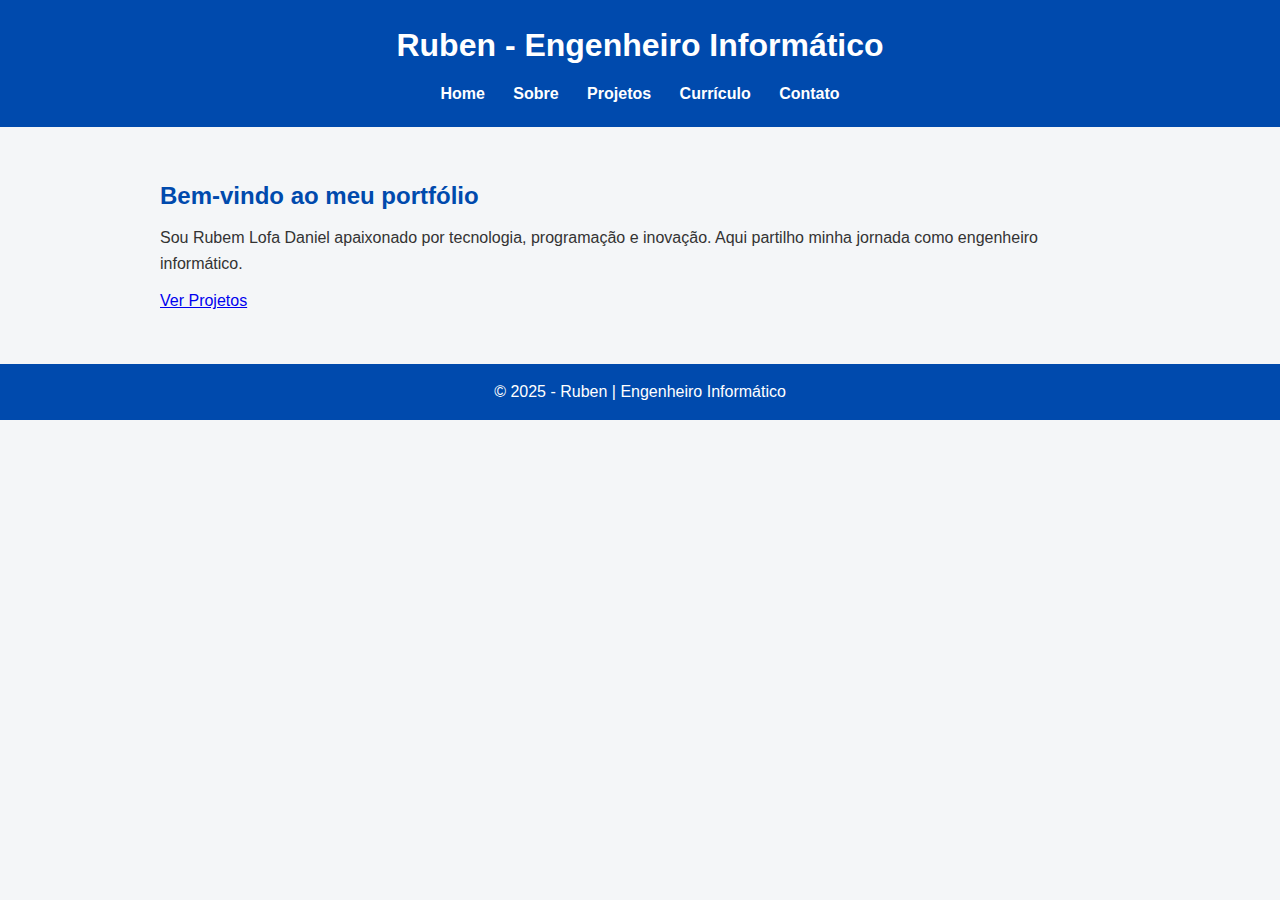
<file: index.html>
<!DOCTYPE html>
<html lang="pt-BR">
<head>
    <meta charset="UTF-8">
  <meta name="viewport" content="width=device-width, initial-scale=1.0">
  <title>Ruben | Engenheiro Informático</title>
  <link rel="stylesheet" href="style.css">
</head>
<body>
  <header>
    <h1>Ruben - Engenheiro Informático</h1>
    <nav>
      <a href="index.html">Home</a>
      <a href="sobre.html">Sobre</a>
      <a href="projetos.html">Projetos</a>
      <a href="cv.html">Currículo</a>
      <a href="contato.html">Contato</a>
    </nav>
  </header>

  <main>
    <section class="hero">
      <h2>Bem-vindo ao meu portfólio </h2>
      <p>Sou Rubem Lofa Daniel apaixonado por tecnologia, programação e inovação. Aqui partilho minha jornada como engenheiro informático.</p>
      <a class="btn" href="projetos.html">Ver Projetos</a>
    </section>
  </main>

  <footer>
    <p>© 2025 - Ruben | Engenheiro Informático</p>
  </footer>
</body>

</html>
</file>
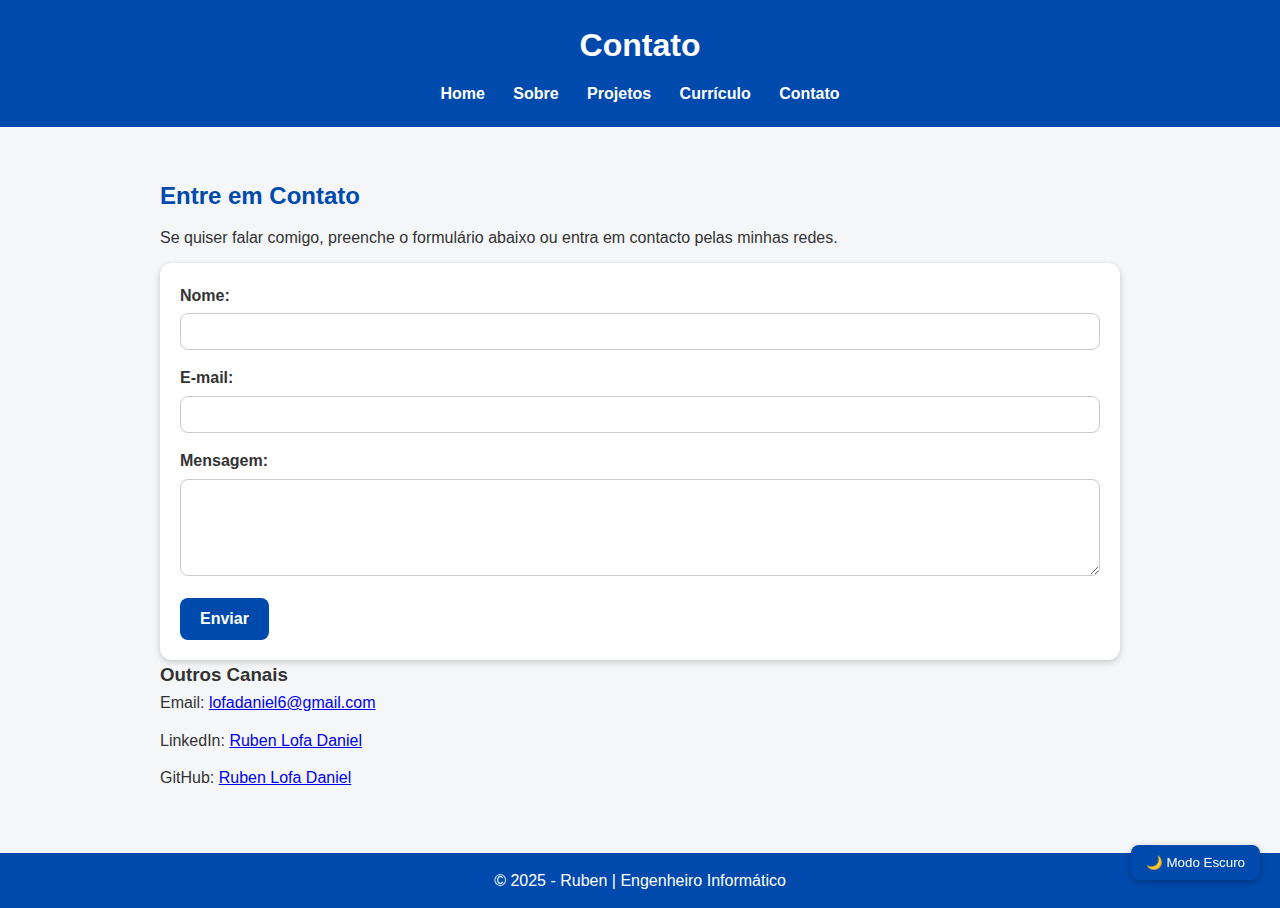
<file: contato.html>
<!DOCTYPE html>
<html lang="en">
<head>
    <meta charset="UTF-8">
  <meta name="viewport" content="width=device-width, initial-scale=1.0">
  <title>Contato | Ruben</title>
  <link rel="stylesheet" href="style.css">
  <script src="script.js" defer></script>
</head>
<body>
  <header>
    <h1>Contato</h1>
    <nav>
      <a href="index.html">Home</a>
      <a href="sobre.html">Sobre</a>
      <a href="projetos.html">Projetos</a>
      <a href="cv.html">Currículo</a>
      <a href="contato.html">Contato</a>
    </nav>
  </header>

  <main>
    <section>
      <h2>Entre em Contato</h2>
      <p>Se quiser falar comigo, preenche o formulário abaixo ou entra em contacto pelas minhas redes.</p>

      <!-- Formulário -->
      <form action="mailto:teuemail@gmail.com" method="POST" enctype="text/plain">
        <label for="nome">Nome:</label>
        <input type="text" id="nome" name="nome" required>

        <label for="email">E-mail:</label>
        <input type="email" id="email" name="email" required>

        <label for="mensagem">Mensagem:</label>
        <textarea id="mensagem" name="mensagem" rows="5" required></textarea>

        <button type="submit">Enviar</button>
      </form>

      <!-- Alternativas -->
      <h3>Outros Canais</h3>
      <p> Email: <a href="lofadaniel6@gmail.com">lofadaniel6@gmail.com</a></p>
      <p> LinkedIn: <a href="Ruben Lofa Daniel" target="_blank">Ruben Lofa Daniel</a></p>
      <p> GitHub: <a href="Ruben Lofa Daniel" target="_blank">Ruben Lofa Daniel</a></p>
    </section>
  </main>

  <footer>
    <p>© 2025 - Ruben | Engenheiro Informático</p>
  </footer>
</body>

</html>
</file>
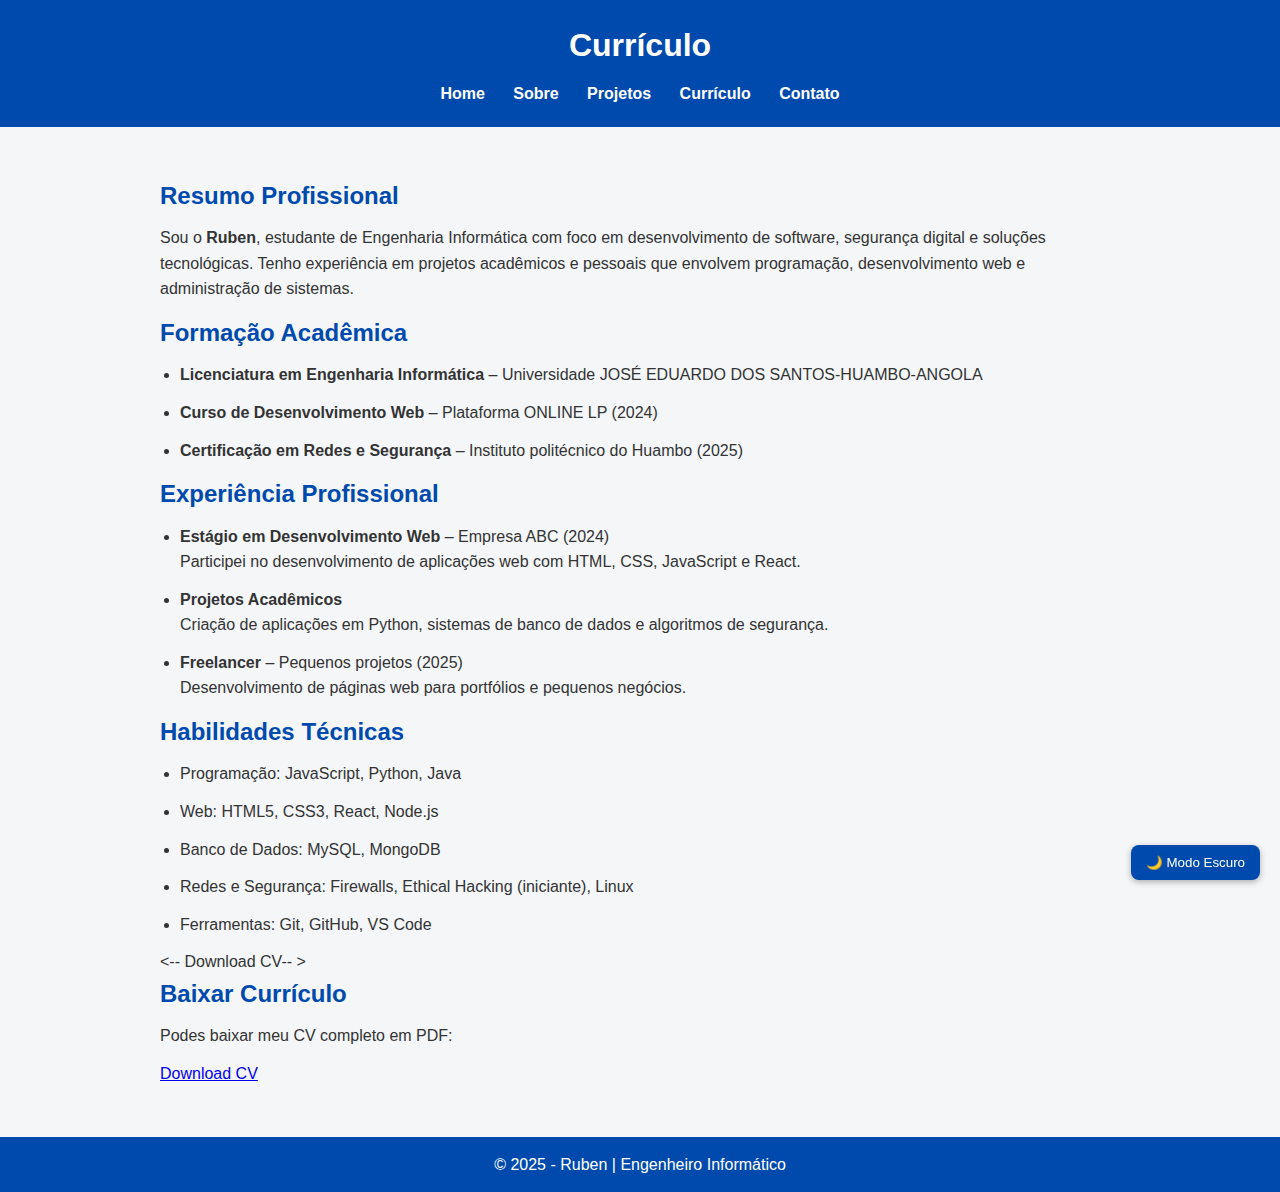
<file: cv.html>
<!DOCTYPE html>
<html lang="en">
<head>
     <meta charset="UTF-8">
  <meta name="viewport" content="width=device-width, initial-scale=1.0">
  <title>Currículo | Ruben</title>
  <link rel="stylesheet" href="style.css">
  <script src="script.js" defer></script>
</head>
<body>
  <header>
    <h1>Currículo</h1>
    <nav>
      <a href="index.html">Home</a>
      <a href="sobre.html">Sobre</a>
      <a href="projetos.html">Projetos</a>
      <a href="cv.html">Currículo</a>
      <a href="contato.html">Contato</a>
    </nav>
  </header>

  <main>
    <!-- Resumo -->
    <section>
      <h2>Resumo Profissional</h2>
      <p>Sou o <strong>Ruben</strong>, estudante de Engenharia Informática com foco em 
         desenvolvimento de software, segurança digital e soluções tecnológicas. 
         Tenho experiência em projetos acadêmicos e pessoais que envolvem programação, 
         desenvolvimento web e administração de sistemas.</p>
    </section>

    <!-- Formação -->
    <section>
      <h2>Formação Acadêmica</h2>
      <ul>
        <li><strong>Licenciatura em Engenharia Informática</strong> – Universidade JOSÉ EDUARDO DOS SANTOS-HUAMBO-ANGOLA</li>
        <li><strong>Curso de Desenvolvimento Web</strong> – Plataforma ONLINE LP (2024)</li>
        <li><strong>Certificação em Redes e Segurança</strong> – Instituto politécnico do Huambo (2025)</li>
      </ul>
    </section>

    <!-- Experiência -->
    <section>
      <h2>Experiência Profissional</h2>
      <ul>
        <li><strong>Estágio em Desenvolvimento Web</strong> – Empresa ABC (2024)<br>
            Participei no desenvolvimento de aplicações web com HTML, CSS, JavaScript e React.</li>
        <li><strong>Projetos Acadêmicos</strong><br>
            Criação de aplicações em Python, sistemas de banco de dados e algoritmos de segurança.</li>
        <li><strong>Freelancer</strong> – Pequenos projetos (2025)<br>
            Desenvolvimento de páginas web para portfólios e pequenos negócios.</li>
      </ul>
    </section>

    <!-- Habilidades -->
    <section>
      <h2>Habilidades Técnicas</h2>
      <ul>
        <li>Programação: JavaScript, Python, Java</li>
        <li>Web: HTML5, CSS3, React, Node.js</li>
        <li>Banco de Dados: MySQL, MongoDB</li>
        <li>Redes e Segurança: Firewalls, Ethical Hacking (iniciante), Linux</li>
        <li>Ferramentas: Git, GitHub, VS Code</li>
      </ul>
    </section>

    <-- Download CV-- >
    <section>
      <h2>Baixar Currículo</h2>
      <p>Podes baixar meu CV completo em PDF:</p>
      <a href="curriculo_ruben.pdf" download class="btn">Download CV</a>
    </section>
  </main>

  <footer>
    <p>© 2025 - Ruben | Engenheiro Informático</p>
  </footer>
</body>
</html>
</file>
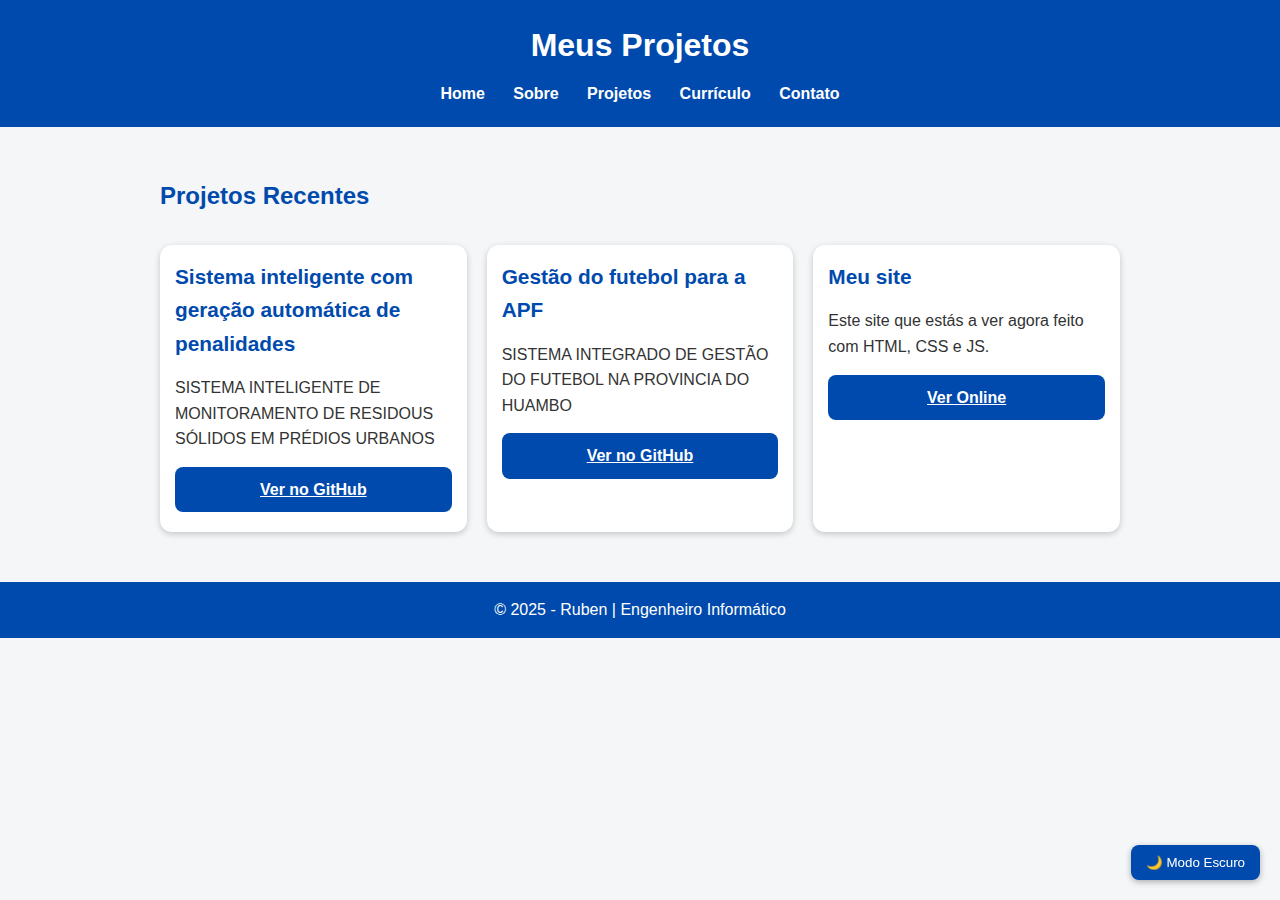
<file: projetos.html>
<!DOCTYPE html>
<html lang="en">
<head>


   <meta charset="UTF-8">
  <meta name="viewport" content="width=device-width, initial-scale=1.0">
  <title>Projetos | Ruben</title>
  <link rel="stylesheet" href="style.css">
  <script src="script.js" defer></script>
</head>
<body>
  <header>
    <h1>Meus Projetos</h1>
    <nav>
      <a href="index.html">Home</a>
      <a href="sobre.html">Sobre</a>
      <a href="projetos.html">Projetos</a>
      <a href="cv.html">Currículo</a>
      <a href="contato.html">Contato</a>
    </nav>
  </header>

  <main>
    <section>
      <h2>Projetos Recentes</h2>
      <div class="projetos-grid">
        
        <!-- Projeto 1 -->
        <div class="card">
          
          <h3>Sistema inteligente com geração automática de penalidades</h3>
          <p>SISTEMA INTELIGENTE DE MONITORAMENTO DE RESIDOUS SÓLIDOS EM PRÉDIOS URBANOS</p>
          <a href="#" target="_blank" class="btn">Ver no GitHub</a>
        </div>

        <!-- Projeto 2 -->
        <div class="card">
          
          <h3>Gestão do futebol para a APF</h3>
          <p>SISTEMA INTEGRADO DE GESTÃO DO FUTEBOL NA PROVINCIA DO HUAMBO</p>
          <a href="#" target="_blank" class="btn">Ver no GitHub</a>
        </div>

        <!-- Projeto 3 -->
        <div class="card">
          <h3>Meu site</h3>
          
          <p>Este site que estás a ver agora  feito com HTML, CSS e JS.</p>
          <a href="#" target="_blank" class="btn">Ver Online</a>
        </div>

      </div>
    </section>
  </main>

  <footer>
    <p>© 2025 - Ruben | Engenheiro Informático</p>
  </footer>
</body>
</html>
</file>
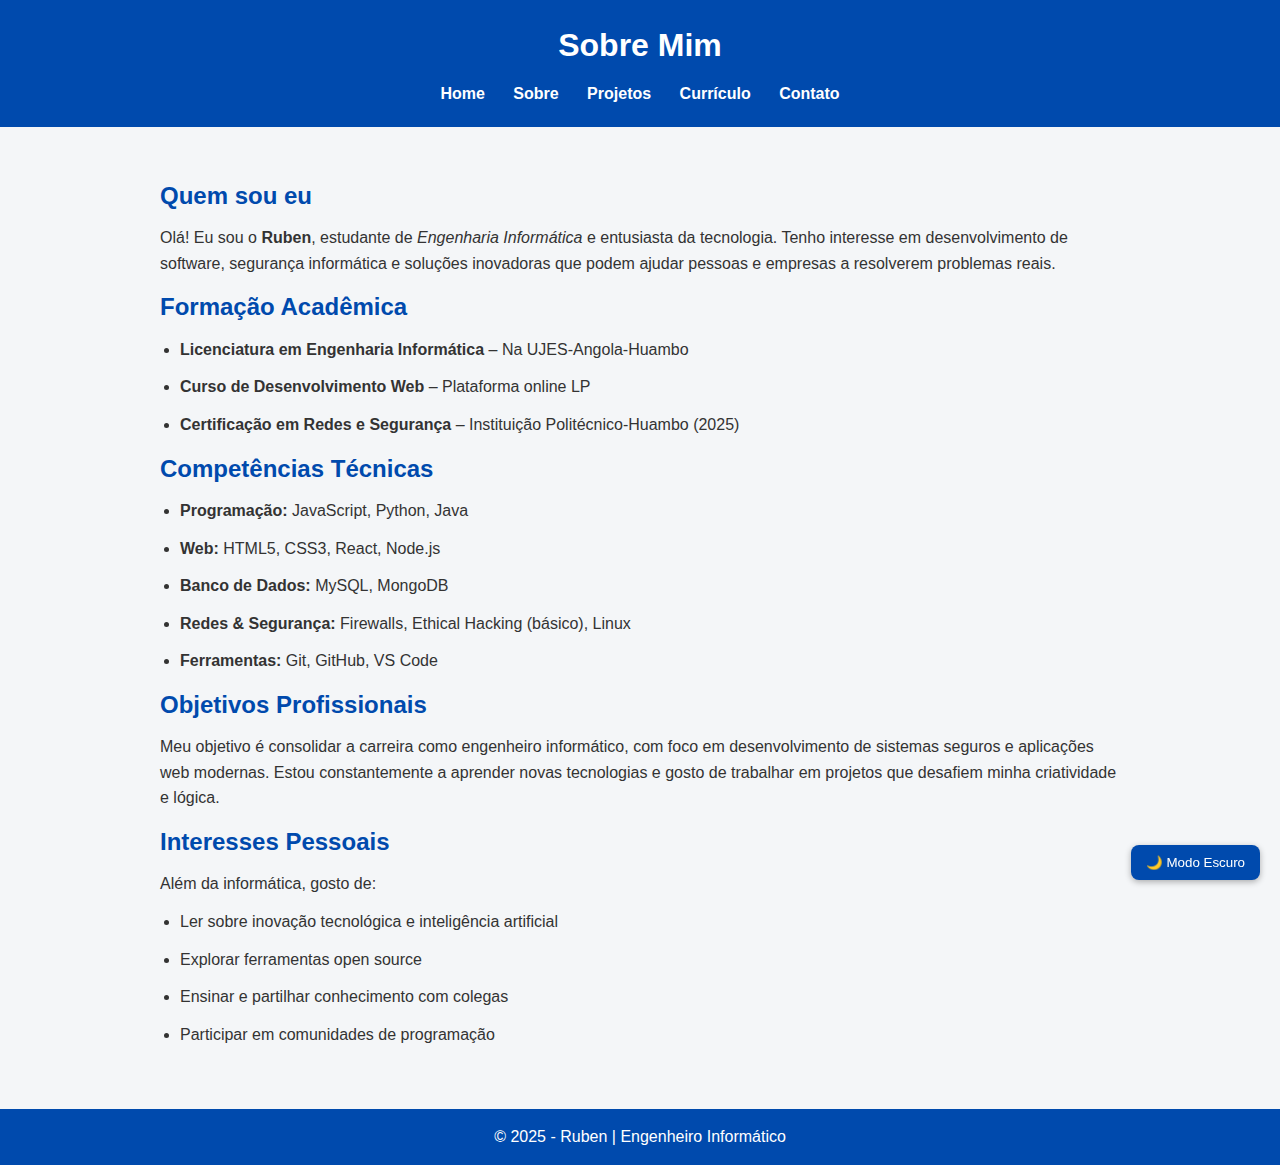
<file: sobre.html>
<!DOCTYPE html>
<html lang="en">
<head>
    <meta charset="UTF-8">
  <meta name="viewport" content="width=device-width, initial-scale=1.0">
  <title>Sobre | Ruben</title>
  <link rel="stylesheet" href="style.css">
  <script src="script.js" defer></script>
</head>
<body>
  <header>
    <h1>Sobre Mim</h1>
    <nav>
      <a href="index.html">Home</a>
      <a href="sobre.html">Sobre</a>
      <a href="projetos.html">Projetos</a>
      <a href="cv.html">Currículo</a>
      <a href="contato.html">Contato</a>
    </nav>
  </header>

  <main>
    <!-- Introdução -->
    <section>
      <h2>Quem sou eu</h2>
      <p>Olá! Eu sou o <strong>Ruben</strong>, estudante de <em>Engenharia Informática</em> e entusiasta da tecnologia.  
         Tenho interesse em desenvolvimento de software, segurança informática e soluções inovadoras que podem ajudar pessoas e empresas a resolverem problemas reais.</p>
    </section>

    <!-- Formação -->
    <section>
      <h2>Formação Acadêmica</h2>
      <ul>
        <li><strong>Licenciatura em Engenharia Informática</strong> – Na UJES-Angola-Huambo</li>
        <li><strong>Curso de Desenvolvimento Web</strong> – Plataforma online LP</li>
        <li><strong>Certificação em Redes e Segurança</strong> – Instituição Politécnico-Huambo (2025)</li>
      </ul>
    </section>

    <!-- Competências -->
    <section>
      <h2>Competências Técnicas</h2>
      <ul>
        <li><strong>Programação:</strong> JavaScript, Python, Java</li>
        <li><strong>Web:</strong> HTML5, CSS3, React, Node.js</li>
        <li><strong>Banco de Dados:</strong> MySQL, MongoDB</li>
        <li><strong>Redes & Segurança:</strong> Firewalls, Ethical Hacking (básico), Linux</li>
        <li><strong>Ferramentas:</strong> Git, GitHub, VS Code</li>
      </ul>
    </section>

    <!-- Objetivos -->
    <section>
      <h2>Objetivos Profissionais</h2>
      <p>Meu objetivo é consolidar a carreira como engenheiro informático,  
         com foco em desenvolvimento de sistemas seguros e aplicações web modernas.  
         Estou constantemente a aprender novas tecnologias e gosto de trabalhar em projetos que desafiem minha criatividade e lógica.</p>
    </section>

    <!-- Interesses Pessoais -->
    <section>
      <h2>Interesses Pessoais</h2>
      <p>Além da informática, gosto de:</p>
      <ul>
        <li>Ler sobre inovação tecnológica e inteligência artificial</li>
        <li>Explorar ferramentas open source</li>
        <li>Ensinar e partilhar conhecimento com colegas</li>
        <li>Participar em comunidades de programação</li>
      </ul>
    </section>
  </main>

  <footer>
    <p>© 2025 - Ruben | Engenheiro Informático</p>
  </footer>
</body>
</html>
</file>
<file: style.css>
/* ==========================
   RESET BÁSICO
========================== */
* {
  margin: 0;
  padding: 0;
  box-sizing: border-box;
}

body {
  font-family: Arial, Helvetica, sans-serif;
  line-height: 1.6;
  background: #f4f6f8;
  color: #333;
}

/* ==========================
   CABEÇALHO E MENU
========================== */
header {
  background: #004aad;
  color: #fff;
  padding: 20px;
  text-align: center;
}

header h1 {
  margin-bottom: 10px;
  font-size: 2rem;
}

nav {
  margin-top: 10px;
}

nav a {
  color: #fff;
  text-decoration: none;
  margin: 0 12px;
  font-weight: bold;
  transition: color 0.3s;
}

nav a:hover {
  color: #00aaff;
}

/* ==========================
   CONTEÚDO PRINCIPAL
========================== */
main {
  max-width: 1000px;
  margin: 30px auto;
  padding: 20px;
}

main h2 {
  margin-bottom: 10px;
  color: #004aad;
}

main p, main li {
  margin-bottom: 12px;
  font-size: 1rem;
}

/* ==========================
   LISTAS
========================== */
ul {
  list-style: disc;
  margin-left: 20px;
}

/* ==========================
   GRID DE PROJETOS
========================== */
.projetos-grid {
  display: grid;
  grid-template-columns: repeat(auto-fit, minmax(300px, 1fr));
  gap: 20px;
  margin-top: 30px;
}

.card {
  background: #fff;
  border-radius: 12px;
  box-shadow: 0 2px 6px rgba(0,0,0,0.2);
  overflow: hidden;
  transition: transform 0.3s, box-shadow 0.3s;
}

.card img {
  width: 100%;
  height: 180px;
  object-fit: cover;
}

.card h3 {
  margin: 15px;
  font-size: 1.3rem;
  color: #004aad;
}

.card p {
  margin: 0 15px 15px;
  font-size: 1rem;
}

.card .btn {
  display: block;
  text-align: center;
  margin: 0 15px 20px;
  padding: 10px;
  background: #004aad;
  color: white;
  border-radius: 8px;
  font-weight: bold;
  transition: background 0.3s;
}

.card .btn:hover {
  background: #00aaff;
}

.card:hover {
  transform: translateY(-5px);
  box-shadow: 0 4px 12px rgba(0,0,0,0.3);
}

/* ==========================
   FORMULÁRIO DE CONTATO
========================== */
form {
  background: #fff;
  padding: 20px;
  border-radius: 12px;
  box-shadow: 0 2px 6px rgba(0,0,0,0.2);
}

form label {
  display: block;
  margin-bottom: 5px;
  font-weight: bold;
}

form input, form textarea {
  width: 100%;
  padding: 10px;
  margin-bottom: 15px;
  border-radius: 8px;
  border: 1px solid #ccc;
}

form button {
  background: #004aad;
  color: #fff;
  padding: 12px 20px;
  border: none;
  border-radius: 8px;
  font-size: 1rem;
  font-weight: bold;
  cursor: pointer;
  transition: background 0.3s;
}

form button:hover {
  background: #00aaff;
}

/* ==========================
   RODAPÉ
========================== */
footer {
  text-align: center;
  padding: 15px;
  background: #004aad;
  color: #fff;
  margin-top: 30px;
}

/* ==========================
   RESPONSIVIDADE
========================== */
@media (max-width: 768px) {
  header h1 {
    font-size: 1.5rem;
  }

  nav a {
    display: inline-block;
    margin: 5px;
  }

  main {
    padding: 15px;
  }
}
</file>
